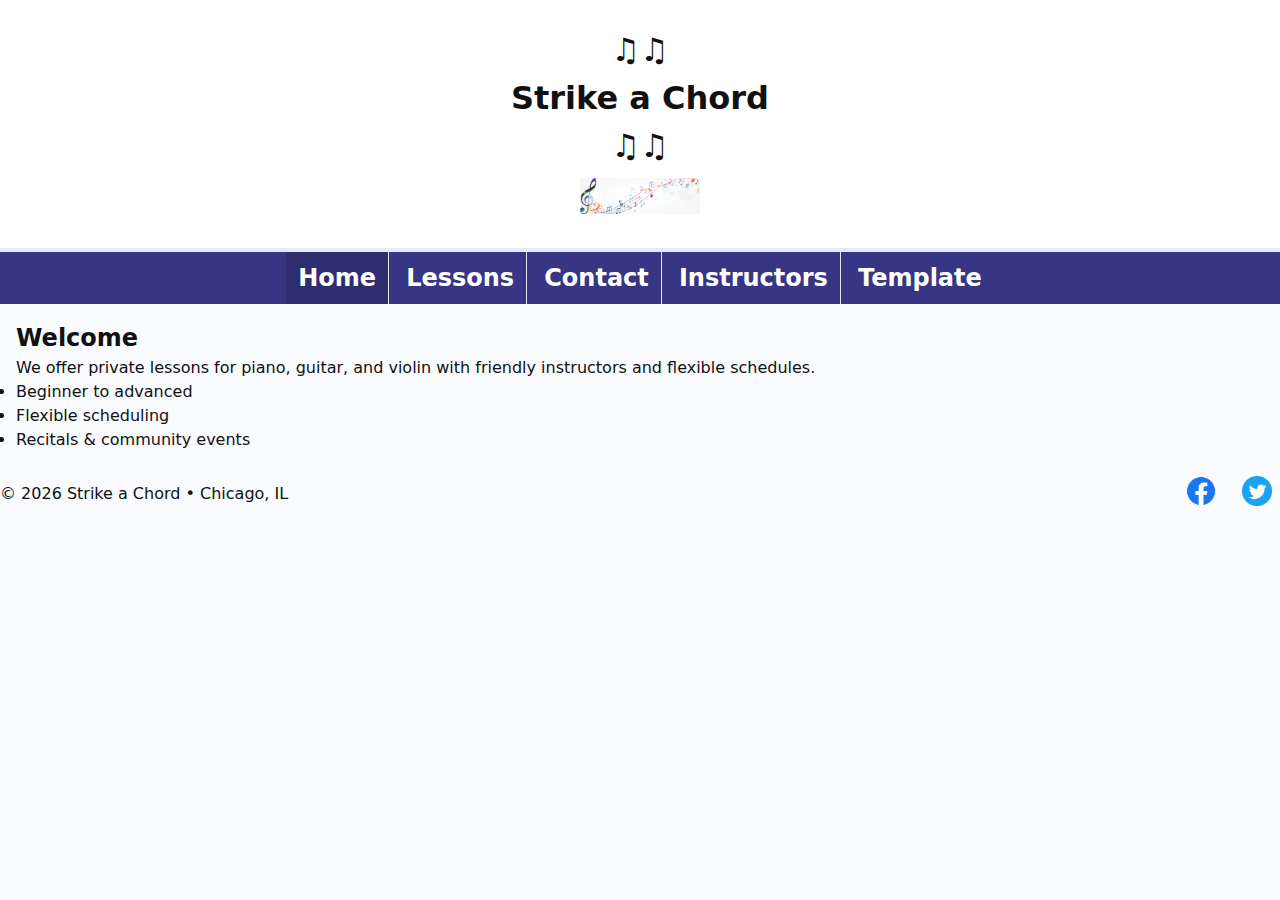
<file: Lab11/index.html>
<!doctype html>
<html lang="en">
<head>
  <meta charset="utf-8" />
  <meta name="description" content="Strike a Chord specializes in music lessons and music rental equipment.">
  <meta name="viewport" content="width=device-width, initial-scale=1" />
  <!-- Updated: November 5, 2025 |  File: index.html | Date: October 09, 2025 -->
  <title>Music Lessons - Rentals | Strike a Chord</title>

  <link rel="stylesheet" href="css/styles.css" />
  <link rel="icon" href="images/favicon.ico" type="image/x-icon">
  <link rel="shortcut icon" href="images/favicon.ico" type="image/x-icon">

</head>
<body>
  <!-- Updated: November 5, 2025 |  Mobile Navigation -->
<nav class="mobile-nav">
    <a id="menu-icon" onclick="hamburger()">
        <i class="fa fa-bars"></i>
    </a>
    <div id="menu-links">
        <a href="index.html">Home</a>
        <a href="lessons.html">Lessons</a>
        <a href="instructors.html">Instructors</a>
        <a href="contact.html">Contact</a>
        <a href="rentals.html">Rentals</a>
    </div>
</nav>

<!-- Mobile Navigation -->
<nav class="mobile-nav">
    <a id="menu-icon" onclick="hamburger()">
        <span>&#9776;</span>
    </a>
    <div id="menu-links">
        <a href="index.html">Home</a>
        <a href="lessons.html">Lessons</a>
        <a href="instructors.html">Instructors</a>
        <a href="contact.html">Contact</a>
        <a href="rentals.html">Rentals</a>
    </div>
</nav>
<header>
    <h1><span class="tab-desk">&#9835;&#9835;</span>Strike a Chord<span class="tab-desk">&#9835;&#9835;</span></h1>
    <img src="images/music-notes.png" alt="Music notes" class="logo" />
  </header>
  <nav>
    <ul>
      <li><a class="current" href="index.html">Home</a></li>
      <li><a href="lessons.html">Lessons</a></li>
      <li><a href="contact.html">Contact</a></li>
      <li><a href="instructors.html">Instructors</a></li>
      <li><a href="template.html">Template</a></li>
    </ul>
  </nav>
  <main id="info">
    <section>
      <h2>Welcome</h2>
      <p>We offer private lessons for piano, guitar, and violin with friendly instructors and flexible schedules.</p>
      <ul>
        <li>Beginner to advanced</li>
        <li>Flexible scheduling</li>
        <li>Recitals & community events</li>
      </ul>
    </section>
  </main>
  
<footer>
    <div class="copyright">
        <p>&copy; <span id="year"></span> Strike a Chord • Chicago, IL</p>
    </div>
    <div class="social">
        <a href="https://www.facebook.com" target="_blank">
            <img src="images/facebook-logo.png" alt="Facebook logo">
        </a>
        <a href="https://www.twitter.com" target="_blank">
            <img src="images/twitter-logo.png" alt="Twitter logo">
        </a>
    </div>
</footer>

  <script>document.getElementById('year').textContent = new Date().getFullYear();</script>
    <script src="scripts/script.js"></script>
</body>
</html>
</file>
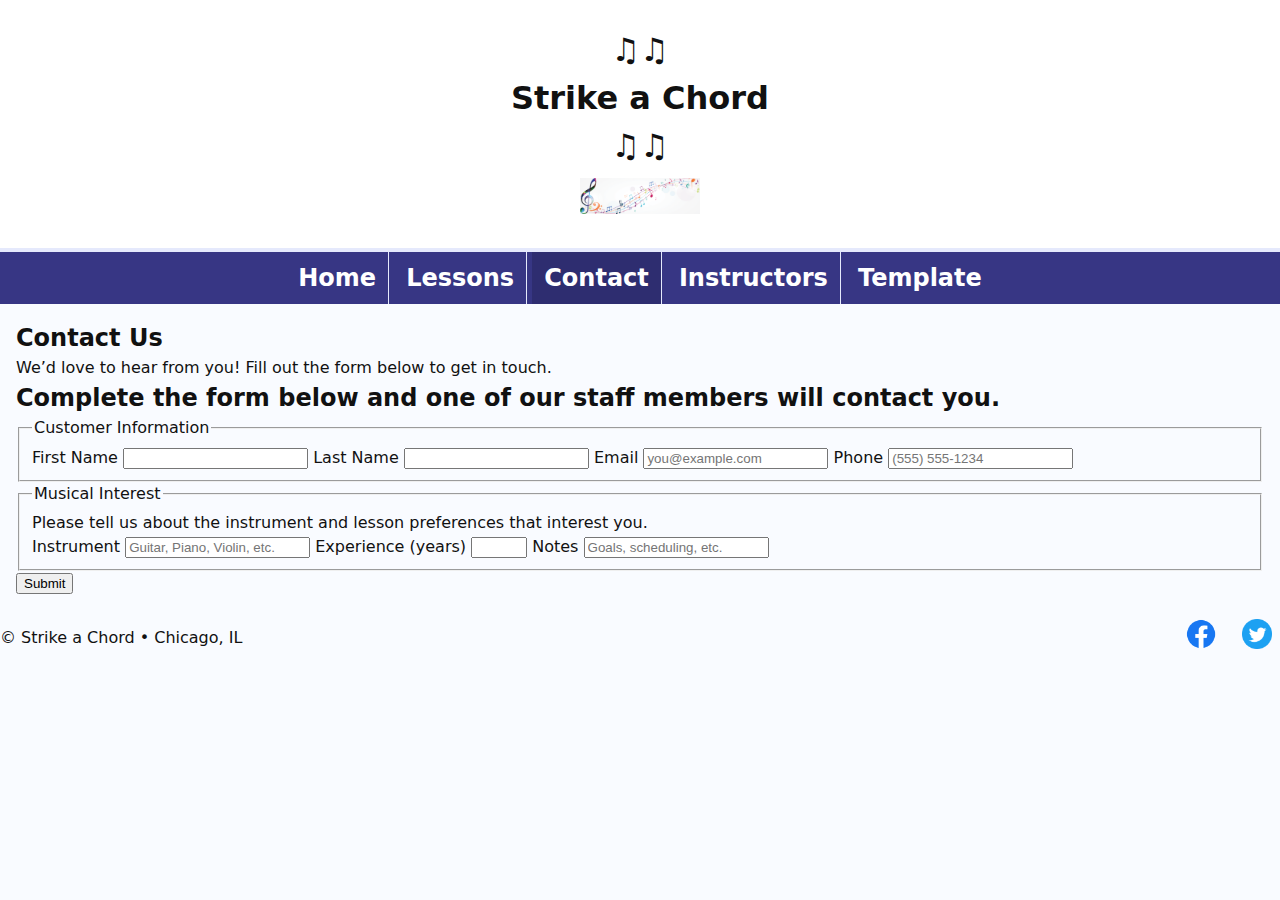
<file: Lab11/contact.html>
<!DOCTYPE html>
<html lang="en">
<head>
  <meta charset="UTF-8" />
  <meta name="description" content="Contact us at (814)555-9228 or visit us at 1122 Music Lane, Chicago, IL for more information.">
  <meta name="viewport" content="width=device-width, initial-scale=1.0" />
  <title>Location | Strike a Chord</title>
  <link rel="stylesheet" href="css/styles.css" />
</head>
<body>
  <!-- Updated: November 5, 2025 |  Mobile Navigation -->
<nav class="mobile-nav">
    <a id="menu-icon" onclick="hamburger()">
        <i class="fa fa-bars"></i>
    </a>
    <div id="menu-links">
        <a href="index.html">Home</a>
        <a href="lessons.html">Lessons</a>
        <a href="instructors.html">Instructors</a>
        <a href="contact.html">Contact</a>
        <a href="rentals.html">Rentals</a>
    </div>
</nav>

<!-- Mobile Navigation -->
<nav class="mobile-nav">
    <a id="menu-icon" onclick="hamburger()">
        <span>&#9776;</span>
    </a>
    <div id="menu-links">
        <a href="index.html">Home</a>
        <a href="lessons.html">Lessons</a>
        <a href="instructors.html">Instructors</a>
        <a href="contact.html">Contact</a>
        <a href="rentals.html">Rentals</a>
    </div>
</nav>
<header>
    <h1><span class="tab-desk">&#9835;&#9835;</span>Strike a Chord<span class="tab-desk">&#9835;&#9835;</span></h1>
    <img src="images/music-notes.png" alt="Music notes" class="logo" />
  </header>
<nav>
    <ul>
      <li><a href="index.html">Home</a></li>
      <li><a href="lessons.html">Lessons</a></li>
      <li><a href="contact.html" class="current">Contact</a></li>
      <li><a href="instructors.html">Instructors</a></li>
      <li><a href="template.html">Template</a></li>
    </ul>
  </nav>

  <main>
    <div id="contact">
      <h2>Contact Us</h2>
      <p>We’d love to hear from you! Fill out the form below to get in touch.</p>
    </div>

    <div id="form">
      <h2>Complete the form below and one of our staff members will contact you.</h2>
      <form class="form-grid" action="#" method="post">
        <fieldset>
          <legend>Customer Information</legend>
          <label for="first-name">First Name</label>
          <input id="first-name" name="first-name" type="text" required />
          <label for="last-name">Last Name</label>
          <input id="last-name" name="last-name" type="text" required />
          <label for="email">Email</label>
          <input id="email" name="email" type="email" placeholder="you@example.com" required />
          <label for="phone">Phone</label>
          <input id="phone" name="phone" type="tel" placeholder="(555) 555-1234" />
        </fieldset>

        <fieldset>
          <legend>Musical Interest</legend>
          <p>Please tell us about the instrument and lesson preferences that interest you.</p>
          <label for="instrument">Instrument</label>
          <input id="instrument" name="instrument" type="text" list="instruments" placeholder="Guitar, Piano, Violin, etc." />
          <datalist id="instruments">
            <option value="Guitar"></option>
            <option value="Piano"></option>
            <option value="Violin"></option>
            <option value="Drums"></option>
            <option value="DJ/Production"></option>
          </datalist>
          <label for="experience">Experience (years)</label>
          <input id="experience" name="experience" type="number" min="0" max="50" step="1" />
          <label for="notes">Notes</label>
          <input id="notes" name="notes" type="text" placeholder="Goals, scheduling, etc." />
        </fieldset>

        <button id="submit" class="btn" type="submit">Submit</button>
      </form>
    </div>
  </main>

  
<footer>
    <div class="copyright">
        <p>&copy; <span id="year"></span> Strike a Chord • Chicago, IL</p>
    </div>
    <div class="social">
        <a href="https://www.facebook.com" target="_blank">
            <img src="images/facebook-logo.png" alt="Facebook logo">
        </a>
        <a href="https://www.twitter.com" target="_blank">
            <img src="images/twitter-logo.png" alt="Twitter logo">
        </a>
    </div>
</footer>

    <script src="scripts/script.js"></script>
</body>
</html>
</file>
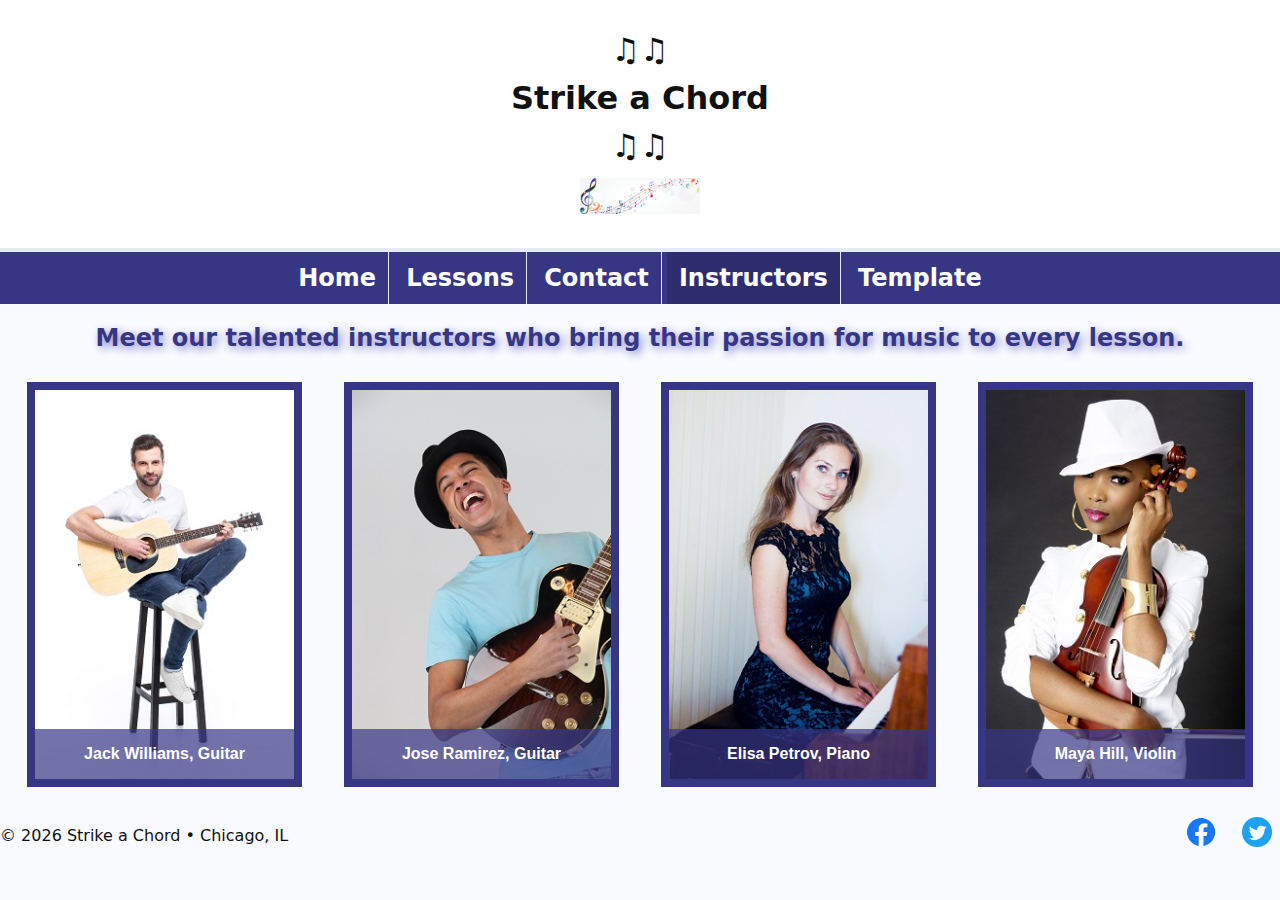
<file: Lab11/instructors.html>
<!doctype html>
<html lang="en">
<head>
  <meta charset="utf-8" />
  <meta name="description" content="Our instructors are knowledgeable and professional.">
  <meta name="viewport" content="width=device-width, initial-scale=1" />
  <!-- Updated: November 5, 2025 |  File: instructors.html | Date: October 09, 2025 -->
  <title>Instructors | Strike a Chord</title>

  <link rel="stylesheet" href="css/styles.css" />
  <link rel="icon" href="images/favicon.ico" type="image/x-icon">
  <link rel="shortcut icon" href="images/favicon.ico" type="image/x-icon">

</head>
<body>
  <!-- Updated: November 5, 2025 |  Mobile Navigation -->
<nav class="mobile-nav">
    <a id="menu-icon" onclick="hamburger()">
        <i class="fa fa-bars"></i>
    </a>
    <div id="menu-links">
        <a href="index.html">Home</a>
        <a href="lessons.html">Lessons</a>
        <a href="instructors.html">Instructors</a>
        <a href="contact.html">Contact</a>
        <a href="rentals.html">Rentals</a>
    </div>
</nav>

<!-- Mobile Navigation -->
<nav class="mobile-nav">
    <a id="menu-icon" onclick="hamburger()">
        <span>&#9776;</span>
    </a>
    <div id="menu-links">
        <a href="index.html">Home</a>
        <a href="lessons.html">Lessons</a>
        <a href="instructors.html">Instructors</a>
        <a href="contact.html">Contact</a>
        <a href="rentals.html">Rentals</a>
    </div>
</nav>
<header>
    <h1><span class="tab-desk">&#9835;&#9835;</span>Strike a Chord<span class="tab-desk">&#9835;&#9835;</span></h1>
    <img src="images/music-notes.png" alt="Music notes" class="logo" />
  </header>
  <nav>
    <ul>
      <li><a href="index.html">Home</a></li>
      <li><a href="lessons.html">Lessons</a></li>
      <li><a href="contact.html">Contact</a></li>
      <li><a class="current" href="instructors.html">Instructors</a></li>
      <li><a href="template.html">Template</a></li>
    </ul>
  </nav>
  <main class="grid">
    <aside>
      <p>Meet our talented instructors who bring their passion for music to every lesson.</p>
    </aside>
    <figure><img src="images/guitar-instructor.jpg" alt="guitar instructor"><figcaption>Jack Williams, Guitar</figcaption></figure>
    <figure><img src="images/electric-guitar-instructor.jpg" alt="electric guitar instructor"><figcaption>Jose Ramirez, Guitar</figcaption></figure>
    <figure><img src="images/piano-instructor.jpg" alt="piano instructor"><figcaption>Elisa Petrov, Piano</figcaption></figure>
    <figure><img src="images/violin-instructor.jpg" alt="violin instructor"><figcaption>Maya Hill, Violin</figcaption></figure>
  </main>
  
<footer>
    <div class="copyright">
        <p>&copy; <span id="year"></span> Strike a Chord • Chicago, IL</p>
    </div>
    <div class="social">
        <a href="https://www.facebook.com" target="_blank">
            <img src="images/facebook-logo.png" alt="Facebook logo">
        </a>
        <a href="https://www.twitter.com" target="_blank">
            <img src="images/twitter-logo.png" alt="Twitter logo">
        </a>
    </div>
</footer>

  <script>document.getElementById('year').textContent = new Date().getFullYear();</script>
    <script src="scripts/script.js"></script>
</body>
</html>
</file>
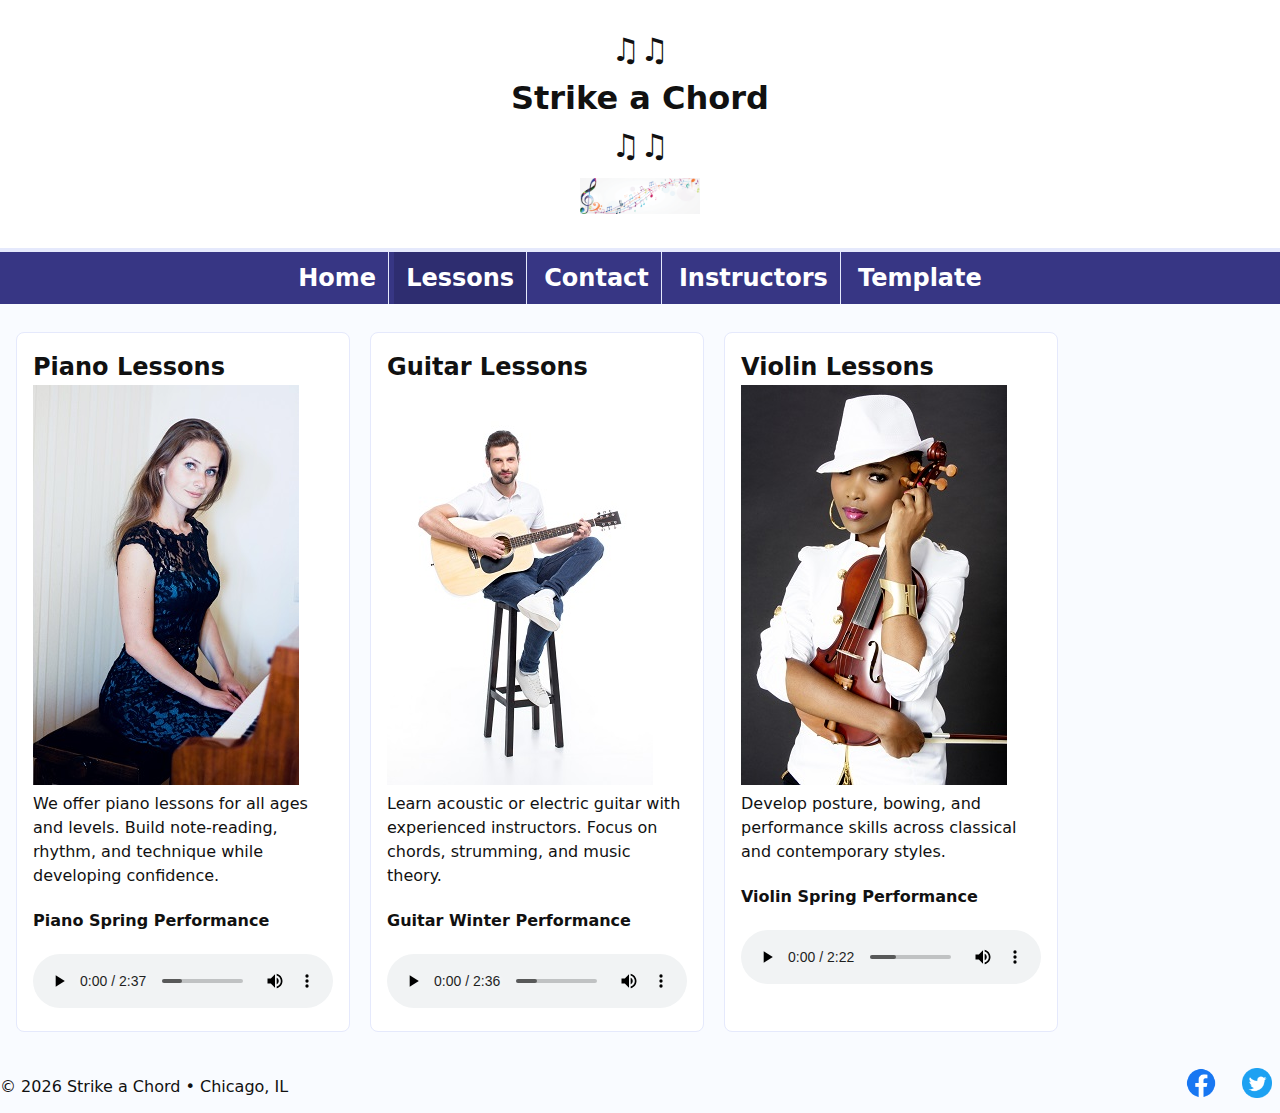
<file: Lab11/lessons.html>
<!doctype html>
<html lang="en">
<head>
  <meta charset="utf-8" />
  <meta name="description" content="We provide music lessons for piano, guitar, electric guitar, bass guitar, ukelele, and the violin. Your first two lessons are free.">
  <meta name="viewport" content="width=device-width, initial-scale=1.0">
  <!-- Updated: November 5, 2025 |  File: lessons.html | Date: October 09, 2025 -->
  <title>Piano, Guitar, Violin Lessons | Strike a Chord</title>

  <link rel="stylesheet" href="css/styles.css" />
  <link rel="icon" href="images/favicon.ico" type="image/x-icon">
  <link rel="shortcut icon" href="images/favicon.ico" type="image/x-icon">

</head>
<body>
  <!-- Updated: November 5, 2025 |  Mobile Navigation -->
<nav class="mobile-nav">
    <a id="menu-icon" onclick="hamburger()">
        <i class="fa fa-bars"></i>
    </a>
    <div id="menu-links">
        <a href="index.html">Home</a>
        <a href="lessons.html">Lessons</a>
        <a href="instructors.html">Instructors</a>
        <a href="contact.html">Contact</a>
        <a href="rentals.html">Rentals</a>
    </div>
</nav>

<!-- Mobile Navigation -->
<nav class="mobile-nav">
    <a id="menu-icon" onclick="hamburger()">
        <span>&#9776;</span>
    </a>
    <div id="menu-links">
        <a href="index.html">Home</a>
        <a href="lessons.html">Lessons</a>
        <a href="instructors.html">Instructors</a>
        <a href="contact.html">Contact</a>
        <a href="rentals.html">Rentals</a>
    </div>
</nav>
<header>
    <h1><span class="tab-desk">&#9835;&#9835;</span>Strike a Chord<span class="tab-desk">&#9835;&#9835;</span></h1>
    <img src="images/music-notes.png" alt="Music notes" class="logo" />
  </header>
  <nav>
    <ul>
      <li><a href="index.html">Home</a></li>
      <li><a href="lessons.html" class="current">Lessons</a></li>
      <li><a href="contact.html">Contact</a></li>
      <li><a href="instructors.html">Instructors</a></li>
      <li><a href="template.html">Template</a></li>
    </ul>
  </nav>
  <main id="info" class="grid">
    <section id="piano" class="card">
      <h2>Piano Lessons</h2>
      <img src="images/piano-instructor.jpg" alt="Student at a piano lesson" class="lesson-img">
<p>We offer piano lessons for all ages and levels. Build note-reading, rhythm, and technique while developing confidence.</p>
      <h4>Piano Spring Performance</h4>
      <audio controls>
        <source src="media/piano.mp3" type="audio/mp3">
        <source src="media/piano.ogg" type="audio/ogg">
        Your browser does not support the audio element.
      </audio>
    </section>

    <section id="guitar" class="card">
      <h2>Guitar Lessons</h2>
      <img src="images/guitar-instructor.jpg" alt="Student at a guitar lesson" class="lesson-img">
<p>Learn acoustic or electric guitar with experienced instructors. Focus on chords, strumming, and music theory.</p>
      <h4>Guitar Winter Performance</h4>
      <audio controls>
        <source src="media/guitar.mp3" type="audio/mp3">
        <source src="media/guitar.ogg" type="audio/ogg">
        Your browser does not support the audio element.
      </audio>
    </section>

    <section id="violin" class="card">
      <h2>Violin Lessons</h2>
      <img src="images/violin-instructor.jpg" alt="Student at a violin lesson" class="lesson-img">
<p>Develop posture, bowing, and performance skills across classical and contemporary styles.</p>
      <h4>Violin Spring Performance</h4>
      <audio controls>
        <source src="media/violin.mp3" type="audio/mp3">
        <source src="media/violin.ogg" type="audio/ogg">
        Your browser does not support the audio element.
      </audio>
    </section>
  </main>
  
<footer>
    <div class="copyright">
        <p>&copy; <span id="year"></span> Strike a Chord • Chicago, IL</p>
    </div>
    <div class="social">
        <a href="https://www.facebook.com" target="_blank">
            <img src="images/facebook-logo.png" alt="Facebook logo">
        </a>
        <a href="https://www.twitter.com" target="_blank">
            <img src="images/twitter-logo.png" alt="Twitter logo">
        </a>
    </div>
</footer>

  <script>document.getElementById('year').textContent = new Date().getFullYear();</script>
    <script src="scripts/script.js"></script>
</body>
</html>
</file>
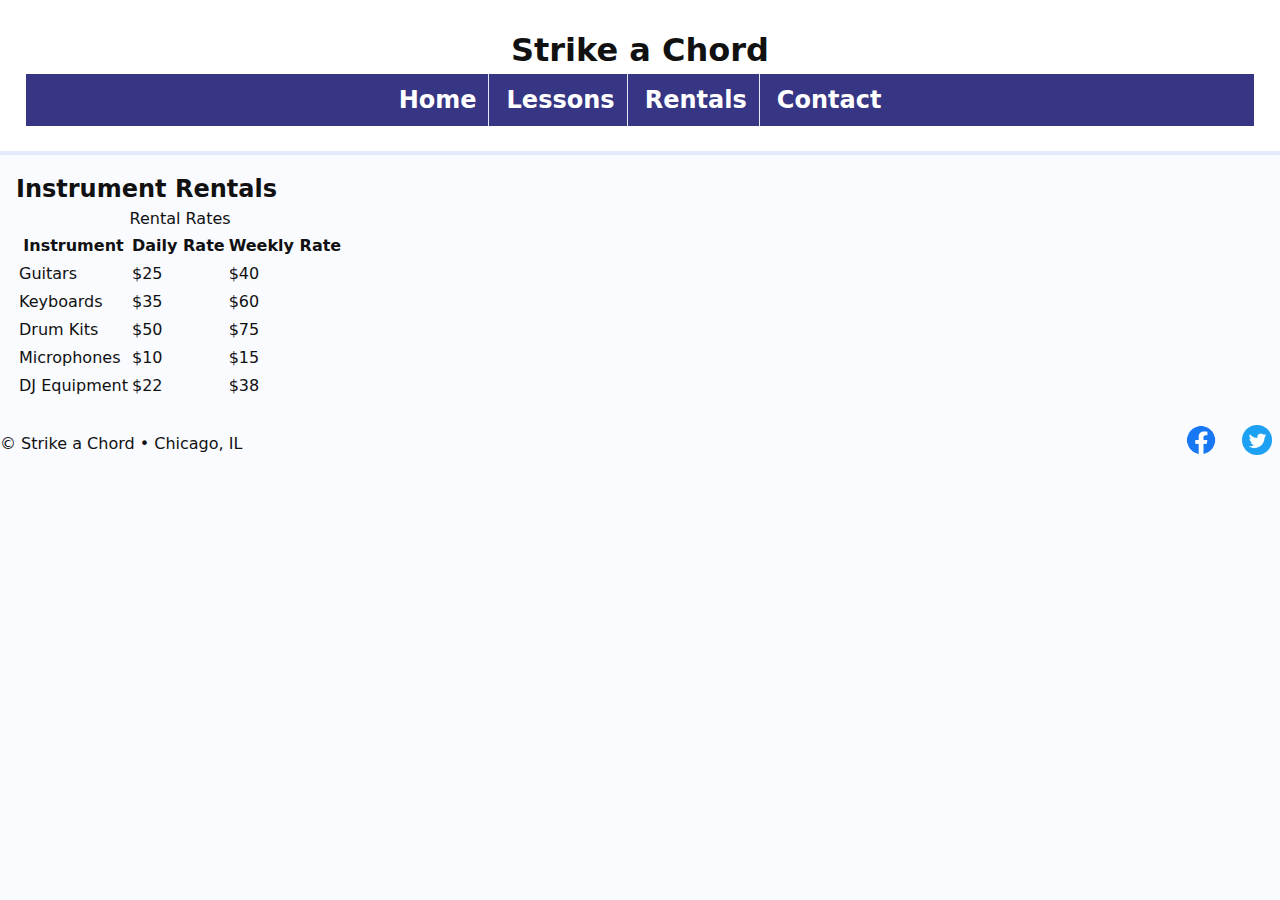
<file: Lab11/rentals.html>
<!DOCTYPE html>
<html lang="en">
<head>
  <meta charset="UTF-8" />
  <meta name="description" content="Need music rental equipment? We rent guitars, keyboards, drum kits, microphones, and DJ equipment.">
  <meta name="viewport" content="width=device-width, initial-scale=1.0" />
  <title>Music Rental Equipment | Strike a Chord</title>
  <link rel="stylesheet" href="css/styles.css" />
</head>
<body>
  <!-- Updated: November 5, 2025 |  Mobile Navigation -->
<nav class="mobile-nav">
    <a id="menu-icon" onclick="hamburger()">
        <i class="fa fa-bars"></i>
    </a>
    <div id="menu-links">
        <a href="index.html">Home</a>
        <a href="lessons.html">Lessons</a>
        <a href="instructors.html">Instructors</a>
        <a href="contact.html">Contact</a>
        <a href="rentals.html">Rentals</a>
    </div>
</nav>

<!-- Mobile Navigation -->
<nav class="mobile-nav">
    <a id="menu-icon" onclick="hamburger()">
        <span>&#9776;</span>
    </a>
    <div id="menu-links">
        <a href="index.html">Home</a>
        <a href="lessons.html">Lessons</a>
        <a href="instructors.html">Instructors</a>
        <a href="contact.html">Contact</a>
        <a href="rentals.html">Rentals</a>
    </div>
</nav>
<header>
    <h1>Strike a Chord</h1>
    <nav>
      <ul>
        <li><a href="index.html">Home</a></li>
        <li><a href="lessons.html">Lessons</a></li>
        <li><a href="rentals.html" aria-current="page">Rentals</a></li>
        <li><a href="contact.html">Contact</a></li>
      </ul>
    </nav>
  </header>

  <main>
    <div id="rental">
      <h2>Instrument Rentals</h2>
      <table>
        <caption>Rental Rates</caption>
        <tr><th>Instrument</th><th>Daily Rate</th><th>Weekly Rate</th></tr>
        <tr><td>Guitars</td><td>$25</td><td>$40</td></tr>
        <tr><td>Keyboards</td><td>$35</td><td>$60</td></tr>
        <tr><td>Drum Kits</td><td>$50</td><td>$75</td></tr>
        <tr><td>Microphones</td><td>$10</td><td>$15</td></tr>
        <tr><td>DJ Equipment</td><td>$22</td><td>$38</td></tr>
      </table>
    </div>
  </main>

  
<footer>
    <div class="copyright">
        <p>&copy; <span id="year"></span> Strike a Chord • Chicago, IL</p>
    </div>
    <div class="social">
        <a href="https://www.facebook.com" target="_blank">
            <img src="images/facebook-logo.png" alt="Facebook logo">
        </a>
        <a href="https://www.twitter.com" target="_blank">
            <img src="images/twitter-logo.png" alt="Twitter logo">
        </a>
    </div>
</footer>

    <script src="scripts/script.js"></script>
</body>
</html>
</file>
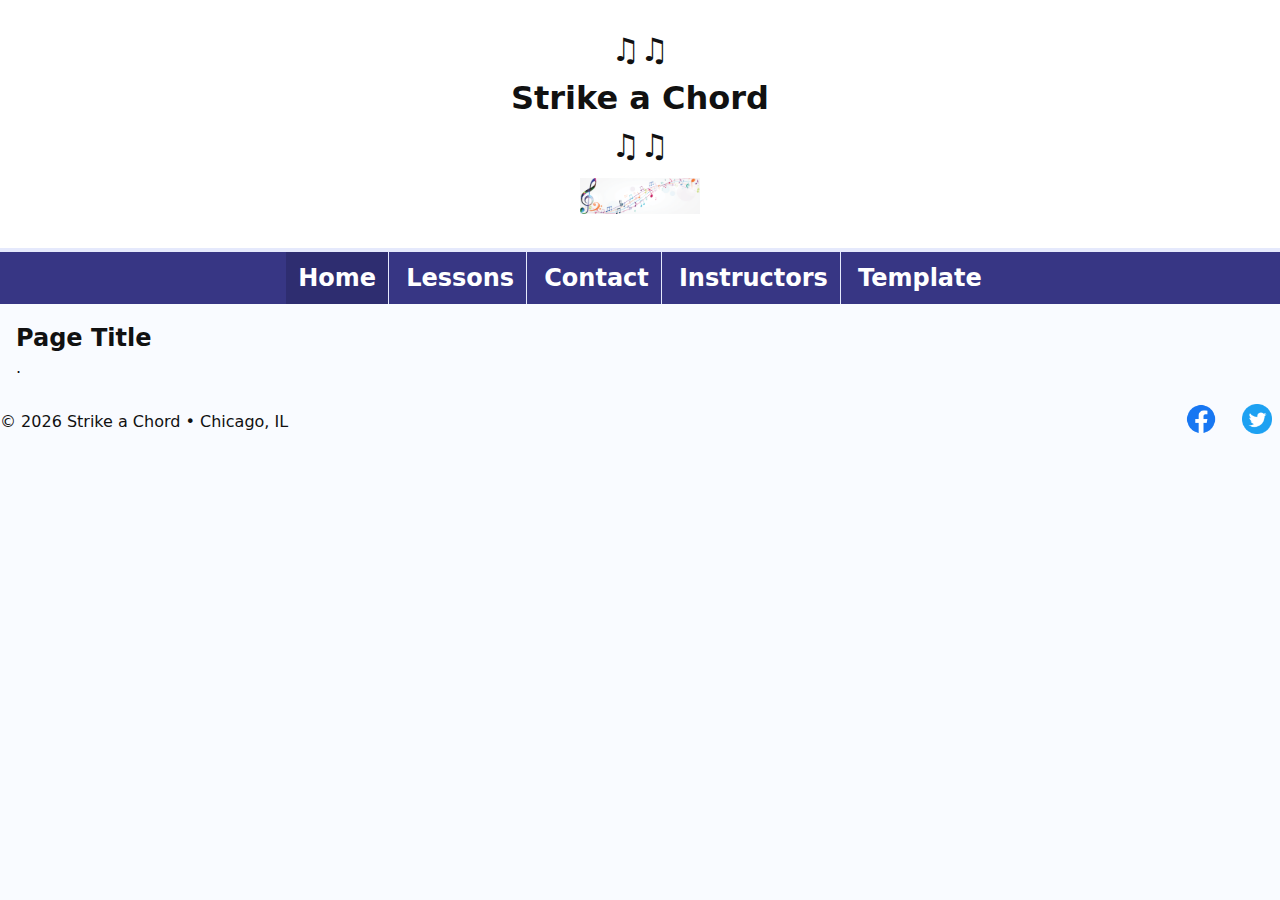
<file: Lab11/template.html>
<!doctype html>
<html lang="en">
<head>
  <meta charset="utf-8" />
  <meta name="description" content="Template page for Strike a Chord website.">
  <meta name="viewport" content="width=device-width, initial-scale=1" />
  <!-- Updated: November 5, 2025 |  File: template.html | Date: October 09, 2025 -->
  <title>Strike a Chord | Template</title>

  <link rel="stylesheet" href="css/styles.css" />
  <link rel="icon" href="images/favicon.ico" type="image/x-icon">
  <link rel="shortcut icon" href="images/favicon.ico" type="image/x-icon">

</head>
<body>
  <!-- Updated: November 5, 2025 |  Mobile Navigation -->
<nav class="mobile-nav">
    <a id="menu-icon" onclick="hamburger()">
        <i class="fa fa-bars"></i>
    </a>
    <div id="menu-links">
        <a href="index.html">Home</a>
        <a href="lessons.html">Lessons</a>
        <a href="instructors.html">Instructors</a>
        <a href="contact.html">Contact</a>
        <a href="rentals.html">Rentals</a>
    </div>
</nav>

<!-- Mobile Navigation -->
<nav class="mobile-nav">
    <a id="menu-icon" onclick="hamburger()">
        <span>&#9776;</span>
    </a>
    <div id="menu-links">
        <a href="index.html">Home</a>
        <a href="lessons.html">Lessons</a>
        <a href="instructors.html">Instructors</a>
        <a href="contact.html">Contact</a>
        <a href="rentals.html">Rentals</a>
    </div>
</nav>
<header>
    <h1><span class="tab-desk">&#9835;&#9835;</span>Strike a Chord<span class="tab-desk">&#9835;&#9835;</span></h1>
    <img src="images/music-notes.png" alt="Music notes" class="logo" />
  </header>
  <nav>
    <ul>
      <li><a class="current" href="index.html">Home</a></li>
      <li><a href="lessons.html">Lessons</a></li>
      <li><a href="contact.html">Contact</a></li>
      <li><a href="instructors.html">Instructors</a></li>
      <li><a href="template.html">Template</a></li>
    </ul>
  </nav>
  <main>
    <h2>Page Title</h2>
    <p> .</p>
  </main>
  
<footer>
    <div class="copyright">
        <p>&copy; <span id="year"></span> Strike a Chord • Chicago, IL</p>
    </div>
    <div class="social">
        <a href="https://www.facebook.com" target="_blank">
            <img src="images/facebook-logo.png" alt="Facebook logo">
        </a>
        <a href="https://www.twitter.com" target="_blank">
            <img src="images/twitter-logo.png" alt="Twitter logo">
        </a>
    </div>
</footer>

  <script>document.getElementById('year').textContent = new Date().getFullYear();</script>
    <script src="scripts/script.js"></script>
</body>
</html>
</file>
<file: Lab11/css/styles.css>
/* CSS Reset */
html, body, header, nav, main, footer, h1, h2, h3, p, ul, li, section, aside, figure, figcaption {
  margin: 0; padding: 0; border: 0;
}
* { box-sizing: border-box; }

body {
  font-family: system-ui, sans-serif;
  background: #f9fbff;
  color: #111;
  line-height: 1.5;
}

header {
  text-align: center;
  background: #fff;
  padding: 4% 5%;
  border-bottom: 4px solid #e5e9fc;
}

h1 { font-size: 1.75rem; margin: 0.25em 0; }
.logo { width: 120px; display: block; margin: 0.5rem auto; }

nav { background: #373684; }
nav ul { list-style: none; text-align: left; }
nav li { border-top: 1px solid rgba(255,255,255,0.25); }
nav a { display: block; color: #fff; text-decoration: none; padding: 0.75em 1em; font-weight: 600; }
nav a.current { background: rgba(0,0,0,0.15); }

main { padding: 1rem; }
.card { background:#fff; border:1px solid #e5e9fc; border-radius:8px; padding:1rem; margin:0.75rem 0; }

.mobile { display: block; }
.tab-desk { display: none; }

/* Instructor styles */
aside {
  text-align: center;
  font-size: 1.5em;
  font-weight: bold;
  color: #373684;
  text-shadow: 3px 3px 10px #8280cb;
}

figure {
  position: relative;
  max-width: 275px;
  margin: 2% auto;
  border: 8px solid #373684;
}

figure img {
  display: block;
  width: 100%;
  height: auto;
}

figcaption {
  position: absolute;
  bottom: 0;
  background: rgba(55, 54, 132, 0.7);
  color: #fff;
  width: 100%;
  padding: 5% 0;
  text-align: center;
  font-family: Verdana, Arial, sans-serif;
  font-size: 1.5em;
  font-weight: bold;
}

/* Tablet */
@media screen and (min-width: 620px) {
  nav ul { text-align: center; }
  nav li { display: inline-block; border-top: none; font-size: 1.5em; border-right: 1px solid #e5e9fc; }
  nav li:last-child { border-right: none; }
  nav li a { padding: 0.25em 0.5em; }
  .tab-desk { display: inline; }
  .mobile { display: none; }

  .grid {
    display: grid;
    grid-template-columns: 1fr 1fr;
    gap: 20px;
  }
  aside { grid-column: 1 / span 2; }
}

/* Desktop */
@media screen and (min-width: 769px), print {
  header { padding: 2%; }
  nav li a { padding: 0.5em 1.5em; }
  nav li a:hover { color: #373684; background: #e5e9fc; }

  .grid { grid-template-columns: repeat(4, 1fr); }
  aside { grid-column: 1 / span 4; }
  figcaption { font-size: 1em; }
}


/* ========== LAB 10 UPDATES (November 5, 2025) ========== */

/* Mobile Viewport Updates */
.tab-desk, #menu-links {
    display: none;
}

header h1 {
    margin: 0;
    padding: 0.5em;
    text-align: center;
}

/* Tablet Viewport Updates */
@media (min-width: 600px) {
    .mobile, .mobile-nav {
        display: none;
    }
    header h1 {
        margin: 0;
        padding: 0;
        font-size: 2em;
    }
}

/* Desktop Viewport Updates */
@media (min-width: 1000px) {
    nav li a:hover {
        transform: scale(1.2);
    }
}


/* ========== LAB 10 FIXES: Mobile/Tablet/Desktop Nav ========== */

/* Base mobile behavior */
.mobile-nav { 
    display: block;
    padding: 0.5rem 1rem;
}
#menu-icon { 
    cursor: pointer; 
    display: inline-block;
    font-size: 1.5rem;
}
#menu-links a { 
    display: block;
    padding: 0.5rem 0.75rem;
    text-decoration: none;
}

/* Hide desktop nav on mobile */
.tab-desk, #menu-links { display: none; }

/* Tablet */
@media (min-width: 600px) {
    .mobile-nav { display: none; }       /* hide mobile bar */
    .tab-desk { display: block; }        /* show desktop/tablet nav */
    nav li a { 
        padding: 0.5rem 0.75rem;
        display: inline-block;
    }
}

/* Desktop */
@media (min-width: 1000px) {
    nav li a:hover { transform: scale(1.2); }
}


/* ===== LAB 10 FINAL FIX: Ensure Mobile Viewport Behavior ===== */
.mobile-nav { display: block; }
#menu-links { display: none; }
.tab-desk { display: none; }

@media (min-width: 600px) {
    .mobile-nav { display: none; }
    .tab-desk { display: block; }
}

@media (min-width: 1000px) {
    nav li a:hover { transform: scale(1.2); }
}


/* ===== LAB 11 FOOTER STYLES ===== */

/* Mobile: social media icons */
footer .social a img {
    width: 30px;
    height: 30px;
    margin: 0.5em;
}

/* Tablet Viewport: social layout */
@media (min-width: 600px) {
    /* Tablet Viewport: Style rules for social media icons */
    footer {
        display: flex;
        justify-content: space-between;
        align-items: center;
    }
    footer .copyright {
        flex: 1;
    }
    footer .social {
        display: flex;
        gap: 10px;
    }
}
</file>
